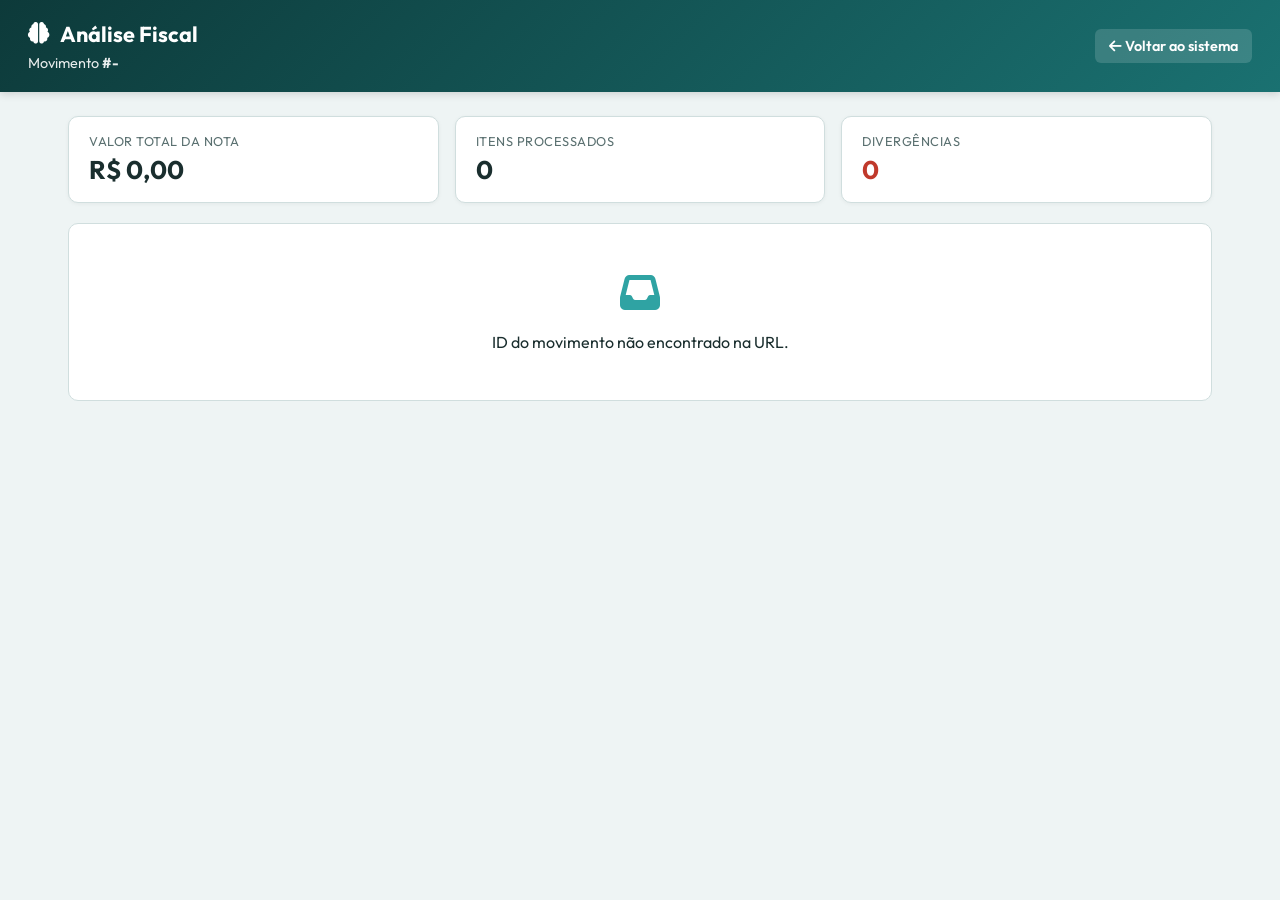
<file: templates/audit_results.html>
<!DOCTYPE html>
<html lang="pt-br">

<head>
    <meta charset="UTF-8">
    <meta name="viewport" content="width=device-width, initial-scale=1.0">
    <title>Auditoria Fiscal - Domínio Auditar</title>
    <link rel="preconnect" href="https://fonts.googleapis.com">
    <link href="https://fonts.googleapis.com/css2?family=Outfit:wght@400;500;600;700&display=swap" rel="stylesheet">
    <link rel="stylesheet" href="https://cdnjs.cloudflare.com/ajax/libs/font-awesome/6.4.0/css/all.min.css">
    <style>
        :root {
            --teal-dark: #0d3a3a;
            --teal-brand: #1a7171;
            --teal-light: #2fa3a3;
            --bg-page: #eef4f4;
            --text-dark: #1a2e2e;
            --text-muted: #5a7070;
            --border: #d0dede;
            --white: #ffffff;
            --danger: #c0392b;
            --danger-bg: #fdecea;
            --success: #1e8449;
            --success-bg: #e8f8ef;
            --warning: #9a7b0a;
            --warning-bg: #fff8e1;
        }

        * {
            box-sizing: border-box;
            margin: 0;
            padding: 0;
        }

        body {
            font-family: 'Outfit', sans-serif;
            background: var(--bg-page);
            color: var(--text-dark);
            min-height: 100vh;
        }

        .page-header {
            background: linear-gradient(135deg, var(--teal-dark), var(--teal-brand));
            color: #fff;
            padding: 20px 28px;
            display: flex;
            justify-content: space-between;
            align-items: center;
            box-shadow: 0 2px 8px rgba(0, 0, 0, 0.15);
        }

        .page-header h1 {
            font-size: 1.35rem;
            font-weight: 700;
            display: flex;
            align-items: center;
            gap: 10px;
        }

        .page-header p {
            margin-top: 6px;
            font-size: 0.9rem;
            opacity: 0.9;
        }

        .back-link {
            color: #fff;
            text-decoration: none;
            font-weight: 600;
            background: rgba(255, 255, 255, 0.15);
            padding: 8px 14px;
            border-radius: 6px;
            font-size: 0.9rem;
            transition: background 0.2s;
        }

        .back-link:hover {
            background: rgba(255, 255, 255, 0.25);
        }

        .audit-container {
            max-width: 1200px;
            margin: 0 auto;
            padding: 24px 28px 40px;
        }

        .info-banner {
            display: none;
            background: var(--warning-bg);
            border: 1px solid #f0d878;
            color: var(--warning);
            padding: 12px 16px;
            border-radius: 8px;
            margin-bottom: 16px;
            font-size: 0.92rem;
        }

        .stats-card {
            display: flex;
            gap: 16px;
            margin-bottom: 20px;
            flex-wrap: wrap;
        }

        .stat-card {
            flex: 1;
            min-width: 180px;
            background: var(--white);
            border: 1px solid var(--border);
            border-radius: 10px;
            padding: 16px 20px;
            box-shadow: 0 1px 4px rgba(0, 0, 0, 0.05);
        }

        .stat-card .label {
            font-size: 0.8rem;
            color: var(--text-muted);
            text-transform: uppercase;
            letter-spacing: 0.04em;
            margin-bottom: 4px;
        }

        .stat-card .value {
            font-size: 1.6rem;
            font-weight: 700;
            color: var(--text-dark);
        }

        .stat-card.alert .value {
            color: var(--danger);
        }

        .empty-state {
            display: none;
            text-align: center;
            padding: 48px 24px;
            background: var(--white);
            border: 1px solid var(--border);
            border-radius: 10px;
            color: var(--text-muted);
        }

        .empty-state i {
            font-size: 2.5rem;
            margin-bottom: 12px;
            color: var(--teal-light);
        }

        .empty-state p {
            font-size: 1rem;
            color: var(--text-dark);
            margin-top: 8px;
        }

        .table-wrap {
            background: var(--white);
            border: 1px solid var(--border);
            border-radius: 10px;
            overflow: hidden;
            box-shadow: 0 1px 4px rgba(0, 0, 0, 0.05);
        }

        .audit-table {
            width: 100%;
            border-collapse: collapse;
        }

        .audit-table th {
            background: var(--teal-dark);
            color: #fff;
            padding: 12px 14px;
            text-align: left;
            font-size: 0.82rem;
            font-weight: 600;
            text-transform: uppercase;
            letter-spacing: 0.03em;
        }

        .audit-table td {
            padding: 12px 14px;
            border-bottom: 1px solid var(--border);
            color: var(--text-dark);
            font-size: 0.92rem;
            vertical-align: top;
        }

        .audit-table tbody tr:hover {
            background: #f7fbfb;
        }

        .audit-table tbody tr:last-child td {
            border-bottom: none;
        }

        .decision-ok {
            color: var(--success);
            font-weight: 700;
        }

        .decision-conflict {
            color: var(--danger);
            font-weight: 700;
        }

        .badge {
            display: inline-flex;
            align-items: center;
            gap: 5px;
            padding: 4px 10px;
            border-radius: 20px;
            font-size: 0.78rem;
            font-weight: 700;
        }

        .badge-ok {
            background: var(--success-bg);
            color: var(--success);
        }

        .badge-alert {
            background: var(--danger-bg);
            color: var(--danger);
        }

        .alert-list {
            margin-top: 6px;
            font-size: 0.85rem;
            color: var(--danger);
            line-height: 1.45;
        }

        .trib-info {
            color: var(--text-muted);
            font-size: 0.85rem;
        }
    </style>
</head>

<body>
    <header class="page-header">
        <div>
            <h1><i class="fas fa-brain"></i> Análise Fiscal</h1>
            <p>Movimento <strong>#<span id="movement-id">-</span></strong><span id="nota-info"></span></p>
        </div>
        <a href="/" class="back-link"><i class="fas fa-arrow-left"></i> Voltar ao sistema</a>
    </header>

    <div class="audit-container">
        <div id="info-banner" class="info-banner"></div>

        <div class="stats-card">
            <div class="stat-card">
                <div class="label">Valor total da nota</div>
                <div class="value" id="valor-total-nota">R$ 0,00</div>
            </div>
            <div class="stat-card">
                <div class="label">Itens processados</div>
                <div class="value" id="total-items">0</div>
            </div>
            <div class="stat-card alert">
                <div class="label">Divergências</div>
                <div class="value" id="total-alerts">0</div>
            </div>
        </div>

        <div id="empty-state" class="empty-state">
            <i class="fas fa-inbox"></i>
            <p id="empty-message">Nenhum item encontrado para este movimento.</p>
        </div>

        <div class="table-wrap" id="table-wrap">
            <table class="audit-table" id="audit-table">
                <thead>
                    <tr>
                        <th>Produto</th>
                        <th id="col-classificacao">NCM</th>
                        <th id="col-tributacao">CST</th>
                        <th>Valor</th>
                        <th>Decisão</th>
                        <th>Tributação</th>
                        <th>Alertas</th>
                    </tr>
                </thead>
                <tbody id="audit-body"></tbody>
            </table>
        </div>
    </div>

    <script>
        function esc(text) {
            const d = document.createElement('div');
            d.textContent = text || '';
            return d.innerHTML;
        }

        function formatBRL(value) {
            const n = Number(value) || 0;
            return n.toLocaleString('pt-BR', { style: 'currency', currency: 'BRL' });
        }

        async function loadAuditResults() {
            const params = new URLSearchParams(window.location.search);
            const movId = params.get('id');
            const dup = params.get('dup') === '1';

            if (!movId) {
                showEmpty('ID do movimento não encontrado na URL.');
                return;
            }

            document.getElementById('movement-id').innerText = movId;

            if (dup) {
                const banner = document.getElementById('info-banner');
                banner.style.display = 'block';
                banner.innerHTML = '<i class="fas fa-info-circle"></i> Esta nota já havia sido importada. Exibindo a auditoria do movimento existente.';
            }

            try {
                const response = await fetch(`/motor_fiscal/resultado/${movId}`);
                const ct = (response.headers.get('content-type') || '').toLowerCase();

                let payload;
                if (ct.includes('application/json')) {
                    payload = await response.json();
                } else {
                    const txt = await response.text();
                    throw new Error(
                        `Resposta não-JSON do servidor ao carregar auditoria (content-type: ${ct}). Texto inicial: ${txt.slice(0, 200)}`
                    );
                }

                if (!response.ok) {
                    throw new Error(payload.message || 'Falha ao carregar auditoria');
                }

                const data = Array.isArray(payload) ? payload : (payload.itens || []);

                const tipo = payload.tipo_documento ? ` [${payload.tipo_documento}]` : '';
                const valorNota = payload.valor_total ?? payload.soma_itens ?? 0;
                document.getElementById('valor-total-nota').innerText = formatBRL(valorNota);

                let notaInfo = '';
                if (payload.numero_nota) notaInfo += `${tipo} | Nota ${payload.numero_nota}`;
                else if (tipo) notaInfo += tipo;
                if (valorNota > 0) notaInfo += ` | Total ${formatBRL(valorNota)}`;
                if (notaInfo) document.getElementById('nota-info').innerText = notaInfo;

                if (payload.hint && !data.length) {
                    showEmpty(payload.hint);
                    return;
                }

                if (!data.length) {
                    showEmpty('Nenhum item encontrado para este movimento.');
                    return;
                }

                const isNfse = (payload.tipo_documento || '').toUpperCase() === 'NFSE';
                const colClassif = document.getElementById('col-classificacao');
                const colTrib = document.getElementById('col-tributacao');
                if (colClassif) colClassif.textContent = isNfse ? 'Cód. Serviço' : 'NCM';
                if (colTrib) colTrib.textContent = isNfse ? 'ISS' : 'CST';

                const body = document.getElementById('audit-body');
                body.innerHTML = '';
                let alertCount = payload.total_alertas ?? 0;

                data.forEach(item => {
                    const hasAlerts = item.alertas && item.alertas.length > 0;
                    if (payload.total_alertas == null && hasAlerts) alertCount++;

                    const classificacao = isNfse
                        ? (item.codigo_servico || item.ncm || '-')
                        : (item.ncm || '-');

                    const row = document.createElement('tr');
                    row.innerHTML = `
                        <td>${esc(item.produto || '-')}</td>
                        <td>${esc(classificacao)}</td>
                        <td>${esc(item.cst || '-')}</td>
                        <td>${formatBRL(item.valor_total)}</td>
                        <td class="${hasAlerts ? 'decision-conflict' : 'decision-ok'}">${esc(item.decisao || 'OK')}</td>
                        <td class="trib-info">ST: ${esc(item.st || 'NÃO')} | Cr: ${esc(item.credito || 'NÃO')} | Db: ${esc(item.debito || 'NÃO')}</td>
                        <td>
                            ${hasAlerts
                            ? `<span class="badge badge-alert"><i class="fas fa-exclamation-triangle"></i> Alerta</span>
                                       <div class="alert-list">
                                          ${item.alertas.map(a => {
                                // compat: backend antigo pode mandar string
                                if (typeof a === 'string') return esc(a);
                                const desc = esc(a.descricao || '');
                                const hint = a.hint ? esc(a.hint) : null;
                                return hint
                                    ? `${desc}<div class="trib-info" style="margin-top:6px;"><strong>Ajuda:</strong> ${hint}</div>`
                                    : desc;
                            }).join('<br>')}
                                       </div>`
                            : `<span class="badge badge-ok"><i class="fas fa-check"></i> OK</span>`
                        }
                        </td>
                    `;
                    body.appendChild(row);
                });

                document.getElementById('total-items').innerText = data.length;
                document.getElementById('total-alerts').innerText = alertCount;

                if (alertCount > 0) {
                    const banner = document.getElementById('info-banner');
                    banner.style.display = 'block';
                    banner.innerHTML = `<i class="fas fa-lightbulb"></i> Os alertas abaixo são <strong>verificações automáticas</strong> do motor fiscal (NCM, CFOP, CST, crédito etc.) — não indicam falha na importação.`;
                }

            } catch (error) {
                console.error('Erro ao carregar resultados:', error);
                showEmpty(error.message || 'Erro ao buscar dados da auditoria.');
            }
        }

        function showEmpty(message) {
            document.getElementById('empty-state').style.display = 'block';
            document.getElementById('empty-message').textContent = message;
            document.getElementById('table-wrap').style.display = 'none';
        }

        window.onload = loadAuditResults;
    </script>
</body>

</html>
</file>
